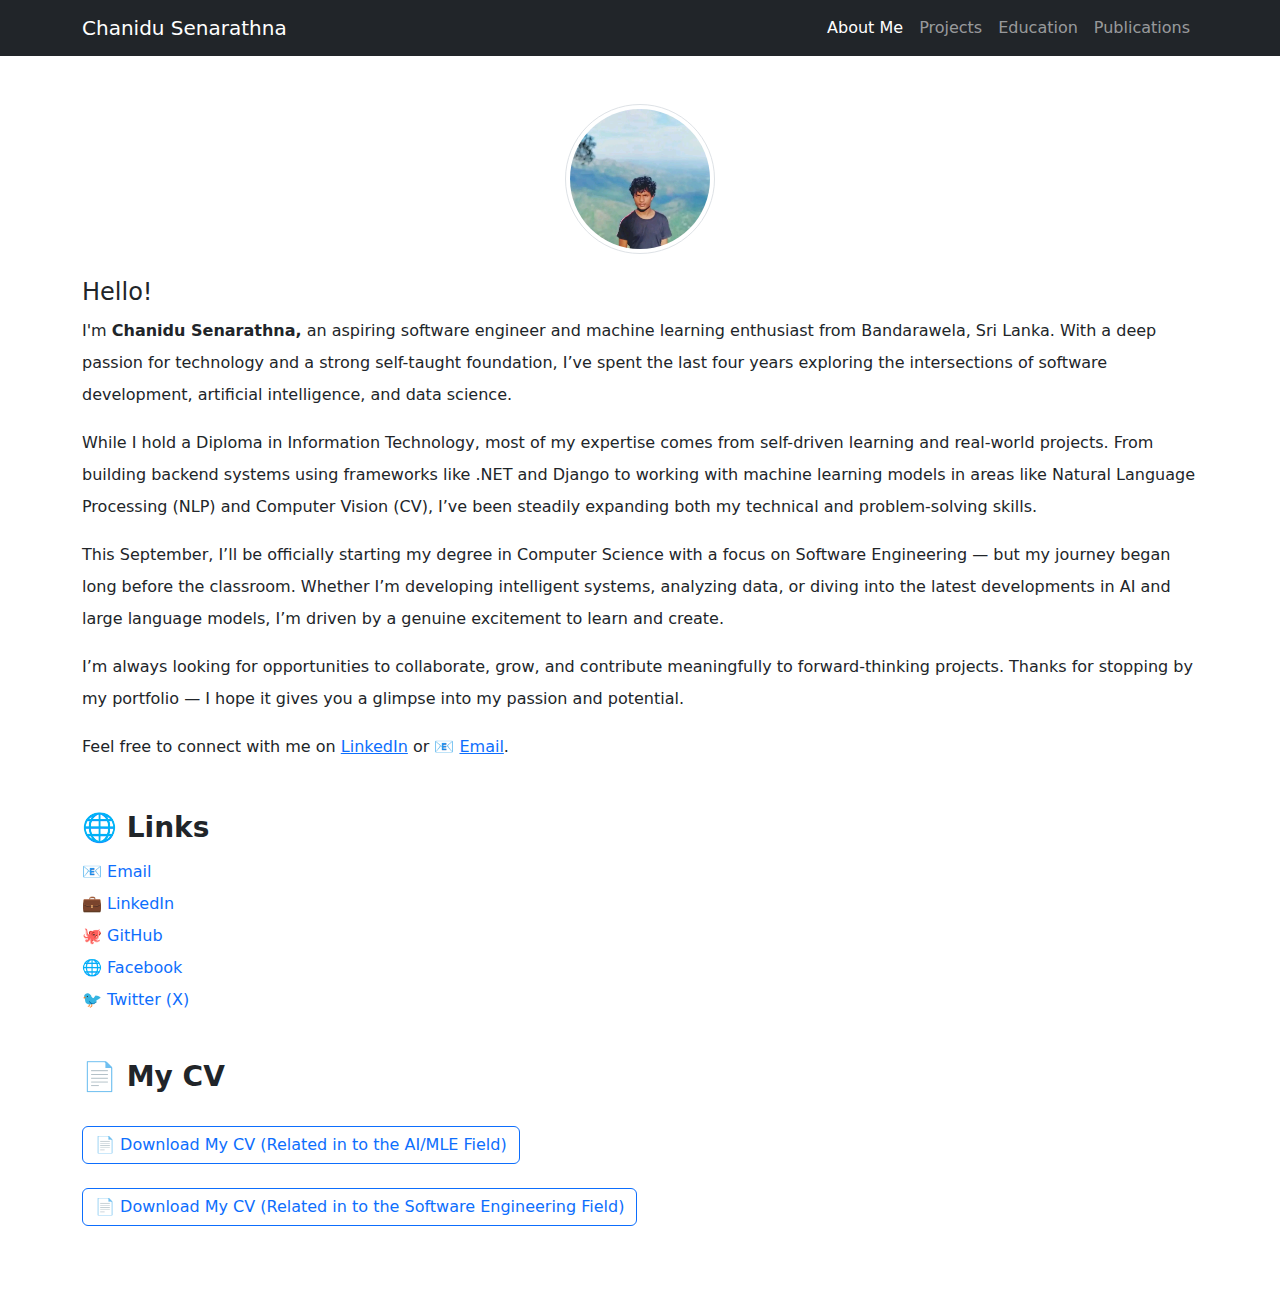
<file: index.html>
<!DOCTYPE html>
<html lang="en">
<head>
    <meta charset="UTF-8" />
    <meta name="viewport" content="width=device-width, initial-scale=1.0"/>
    <title>Chanidu Senarathna</title>
    <link href="https://cdn.jsdelivr.net/npm/bootstrap@5.3.3/dist/css/bootstrap.min.css" rel="stylesheet" />
</head>

<body class="bg-white text-dark">
    <nav class="navbar navbar-expand-lg navbar-dark bg-dark">
        <div class="container">
            <a class="navbar-brand" href="index.html">Chanidu Senarathna</a>
            <div class="collapse navbar-collapse">
                <ul class="navbar-nav ms-auto">
                    <li class="nav-item"><a class="nav-link active" href="index.html">About Me</a></li>
                    <li class="nav-item"><a class="nav-link " href="projects.html">Projects</a></li>
                    <li class="nav-item"><a class="nav-link" href="education.html">Education</a></li>
                    <li class="nav-item"><a class="nav-link" href="publication.html">Publications</a></li>
                </ul>
            </div>
        </div>
    </nav>
    <main class="container py-5">

        <!-- Profile Picture -->
        <div class="text-center mb-4">
            <img src="images/chanidu.jpg" alt="Chanidu Senarathna" class="rounded-circle img-thumbnail" style="width: 150px; height: 150px; object-fit: cover;">
        </div>

        <div>
            <h4>Hello!</h4>
        </div>


        <p class="lh-lg">
          I'm <strong>Chanidu Senarathna,</strong> an aspiring software engineer and machine learning enthusiast from Bandarawela, Sri Lanka. With a deep passion for technology and a strong self-taught foundation, I’ve spent the last four years exploring the intersections of software development, artificial intelligence, and data science.
        </p>
        <p class="lh-lg">
          While I hold a Diploma in Information Technology, most of my expertise comes from self-driven learning and real-world projects. From building backend systems using frameworks like .NET and Django to working with machine learning models in areas like Natural Language Processing (NLP) and Computer Vision (CV), I’ve been steadily expanding both my technical and problem-solving skills.
        </p>
        <p class="lh-lg">
          This September, I’ll be officially starting my degree in Computer Science with a focus on Software Engineering — but my journey began long before the classroom. Whether I’m developing intelligent systems, analyzing data, or diving into the latest developments in AI and large language models, I’m driven by a genuine excitement to learn and create.
        </p>
        <p class="lh-lg">
          I’m always looking for opportunities to collaborate, grow, and contribute meaningfully to forward-thinking projects. Thanks for stopping by my portfolio — I hope it gives you a glimpse into my passion and potential.
        </p>
        <p class="lh-lg">
          Feel free to connect with me on <a href="https://www.linkedin.com/in/chanidu73/" target="_blank">LinkedIn</a> or 📧 <a href="mailto:chanidusenarathna@gmail.com">Email</a>.
        </p>

        <!-- Links Section -->
        <div class="mt-5">
            <h3 class="fw-bold mb-3">🌐 Links</h3>
            <ul class="list-unstyled">
                <li class="mb-2">
                    <a href="mailto:chanidusenarathna6@gmail.com" class="text-decoration-none text-primary">📧 Email</a>
                </li>
                <li class="mb-2">
                    <a href="https://www.linkedin.com/in/chanidu-senarathna-59343a234/" class="text-decoration-none text-primary">💼 LinkedIn</a>
                </li>
                <li class="mb-2">
                    <a href="https://github.com/chanidu73/" class="text-decoration-none text-primary">🐙 GitHub</a>
                </li>
                <li class="mb-2">
                    <a href="https://web.facebook.com/people/Chanidu-Senarathna/pfbid02D41P1ut3NMx37LeZ5saoweJ7qpHVTnJJwZuGohVDy7ccuuX7f3GGwq8nSE5L1AK1l/" class="text-decoration-none text-primary">🌐 Facebook</a>
                </li>
                <li class="mb-2">
                    <a href="https://x.com/Chanedu_99?s=08" class="text-decoration-none text-primary">🐦 Twitter (X)</a>
                </li>
            </ul>
        </div>

        <div class="mt-5">
            <h3 class="fw-bold mb-3">📄 My CV</h3>
            <ul class="list-unstyled">
                <li class="mb-2">
                    <a href="resume/ChaniduSenarathna(AI-ML Engineer).pdf" class="btn btn-outline-primary mt-3" download>
                    📄 Download My CV (Related in to the AI/MLE Field)
                    </a>
                </li>
                <li class="mb-2">
                    <a href="resume/Chanidu Senarathna (SE-.NET_dev).pdf" class="btn btn-outline-primary mt-3" download>
                    📄 Download My CV (Related in to the Software Engineering Field)
                    </a>
                </li>
            </ul>
        </div>

    </main>

</body>
</html>
</file>
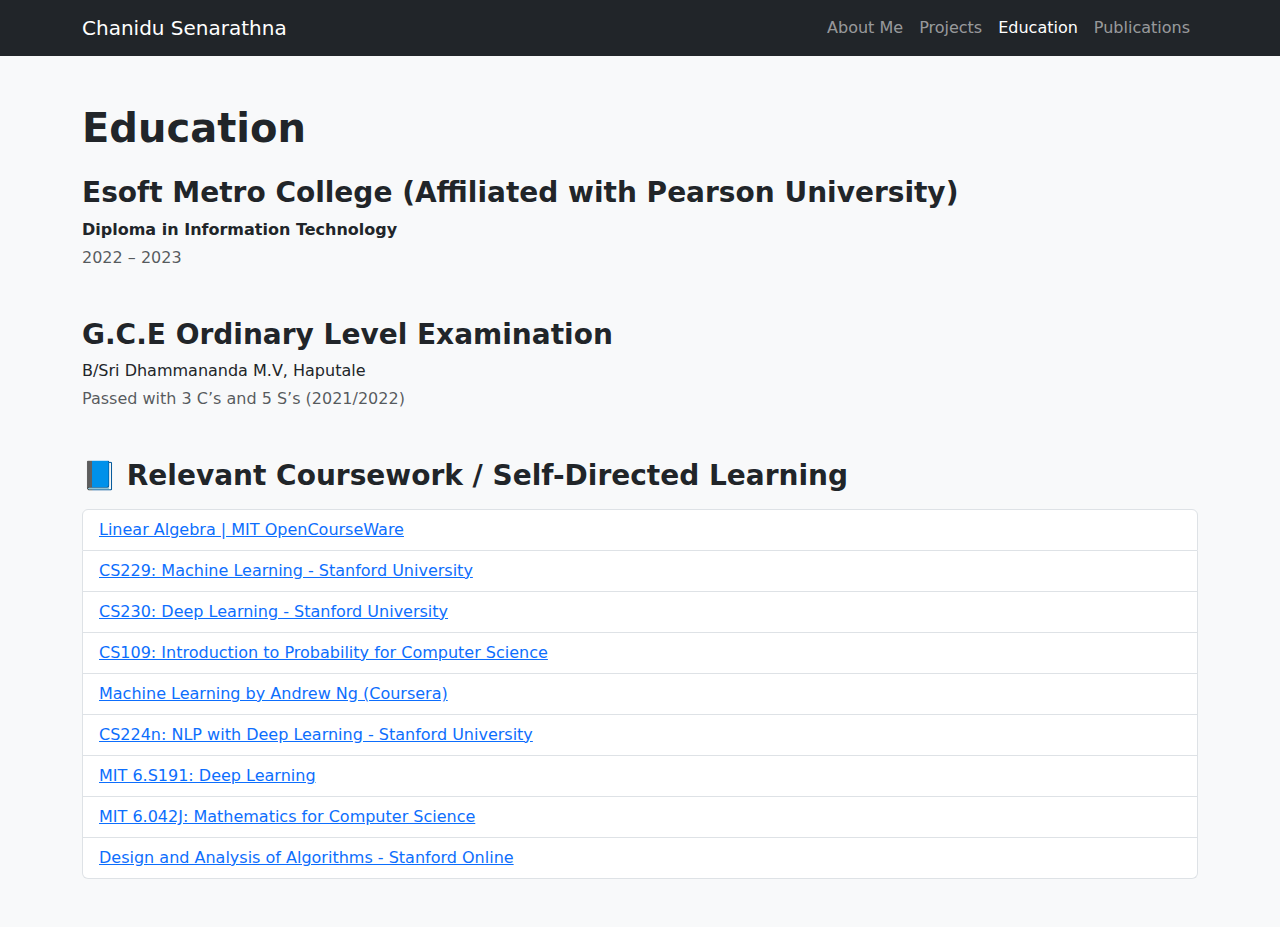
<file: education.html>
<!DOCTYPE html>
<html lang="en">
<head>
    <meta charset="UTF-8" />
    <meta name="viewport" content="width=device-width, initial-scale=1.0"/>
    <title>Education - Chanidu Senarathna</title>
    <link href="https://cdn.jsdelivr.net/npm/bootstrap@5.3.3/dist/css/bootstrap.min.css" rel="stylesheet">
</head>
<body class="bg-light text-dark">
    <nav class="navbar navbar-expand-lg navbar-dark bg-dark">
        <div class="container">
            <a class="navbar-brand" href="index.html">Chanidu Senarathna</a>
            <div class="collapse navbar-collapse">
                <ul class="navbar-nav ms-auto">
                    <li class="nav-item"><a class="nav-link" href="index.html">About Me</a></li>
                    <li class="nav-item"><a class="nav-link" href="projects.html">Projects</a></li>
                    <li class="nav-item"><a class="nav-link active" href="education.html">Education</a></li>
                    <li class="nav-item"><a class="nav-link" href="publication.html">Publications</a></li>
                </ul>
            </div>
        </div>
    </nav>
    <div class="container py-5">
        <h1 class="mb-4 fw-bold"> Education</h1>

        <div class="mb-5">
            <h3 class="fw-semibold">Esoft Metro College (Affiliated with Pearson University)</h3>
            <p class="mb-1"><strong>Diploma in Information Technology</strong></p>
            <p class="text-muted">2022 – 2023</p>
        </div>

        <div class="mb-5">
            <h3 class="fw-semibold">G.C.E Ordinary Level Examination</h3>
            <p class="mb-1">B/Sri Dhammananda M.V, Haputale</p>
            <p class="text-muted">Passed with 3 C’s and 5 S’s (2021/2022)</p>
        </div>

        <div>
            <h3 class="fw-semibold mb-3">📘 Relevant Coursework / Self-Directed Learning</h3>
            <ul class="list-group">
                <li class="list-group-item">
                    <a href="https://ocw.mit.edu/courses/mathematics/18-06-linear-algebra-spring-2010/" target="_blank">
                        Linear Algebra | MIT OpenCourseWare
                    </a>
                </li>
                <li class="list-group-item">
                    <a href="https://see.stanford.edu/Course/CS229" target="_blank">
                        CS229: Machine Learning - Stanford University
                    </a>
                </li>
                <li class="list-group-item">
                    <a href="https://cs230.stanford.edu/" target="_blank">
                        CS230: Deep Learning - Stanford University
                    </a>
                </li>
                <li class="list-group-item">
                    <a href="https://web.stanford.edu/class/cs109/" target="_blank">
                        CS109: Introduction to Probability for Computer Science
                    </a>
                </li>
                <li class="list-group-item">
                    <a href="https://www.coursera.org/learn/machine-learning" target="_blank">
                        Machine Learning by Andrew Ng (Coursera)
                    </a>
                </li>
                <li class="list-group-item">
                    <a href="http://web.stanford.edu/class/cs224n/" target="_blank">
                        CS224n: NLP with Deep Learning - Stanford University
                    </a>
                </li>
                <li class="list-group-item">
                    <a href="https://deeplearning.mit.edu/" target="_blank">
                        MIT 6.S191: Deep Learning
                    </a>
                </li>
                <li class="list-group-item">
                    <a href="https://ocw.mit.edu/courses/electrical-engineering-and-computer-science/6-042j-mathematics-for-computer-science-spring-2015/" target="_blank">
                        MIT 6.042J: Mathematics for Computer Science
                    </a>
                </li>
                <li class="list-group-item">
                    <a href="https://online.stanford.edu/courses/xcs210-design-and-analysis-algorithms" target="_blank">
                        Design and Analysis of Algorithms - Stanford Online
                    </a>
                </li>
            </ul>
        </div>
    </div>

</body>
</html>
</file>
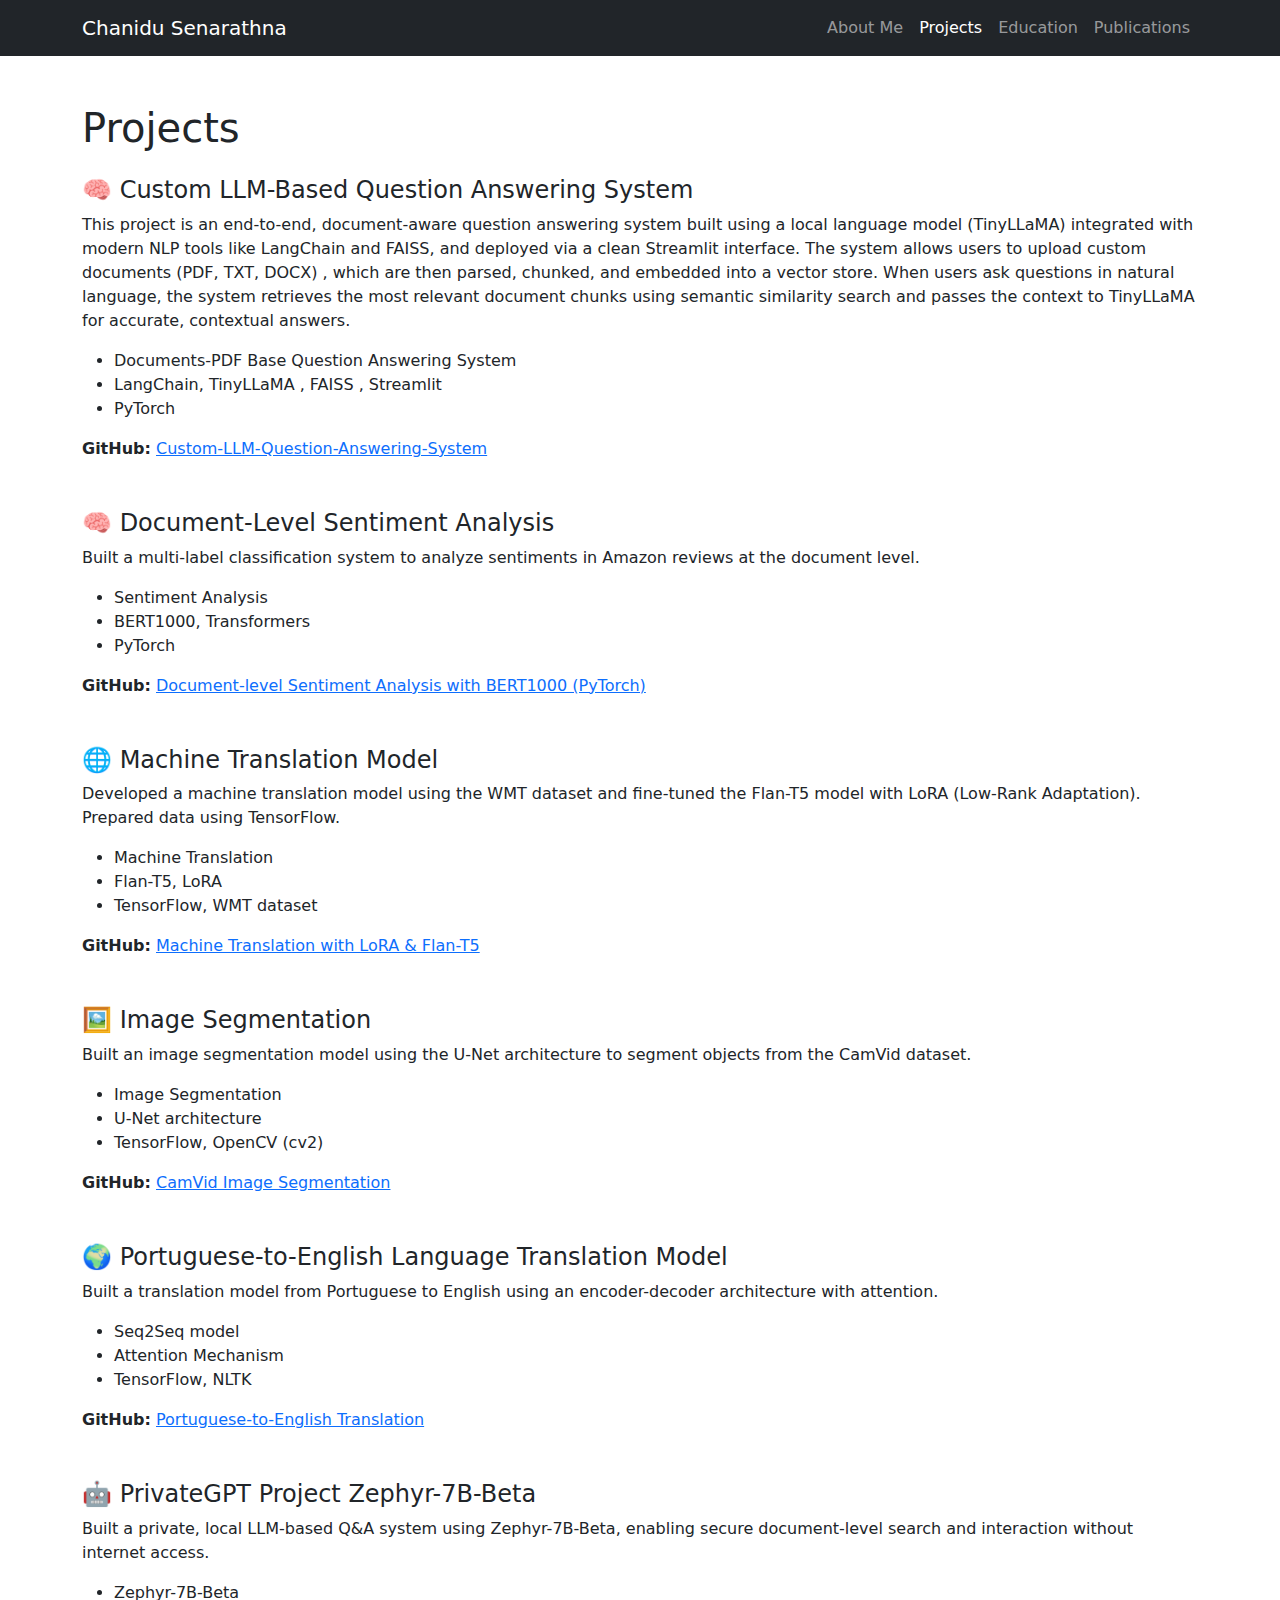
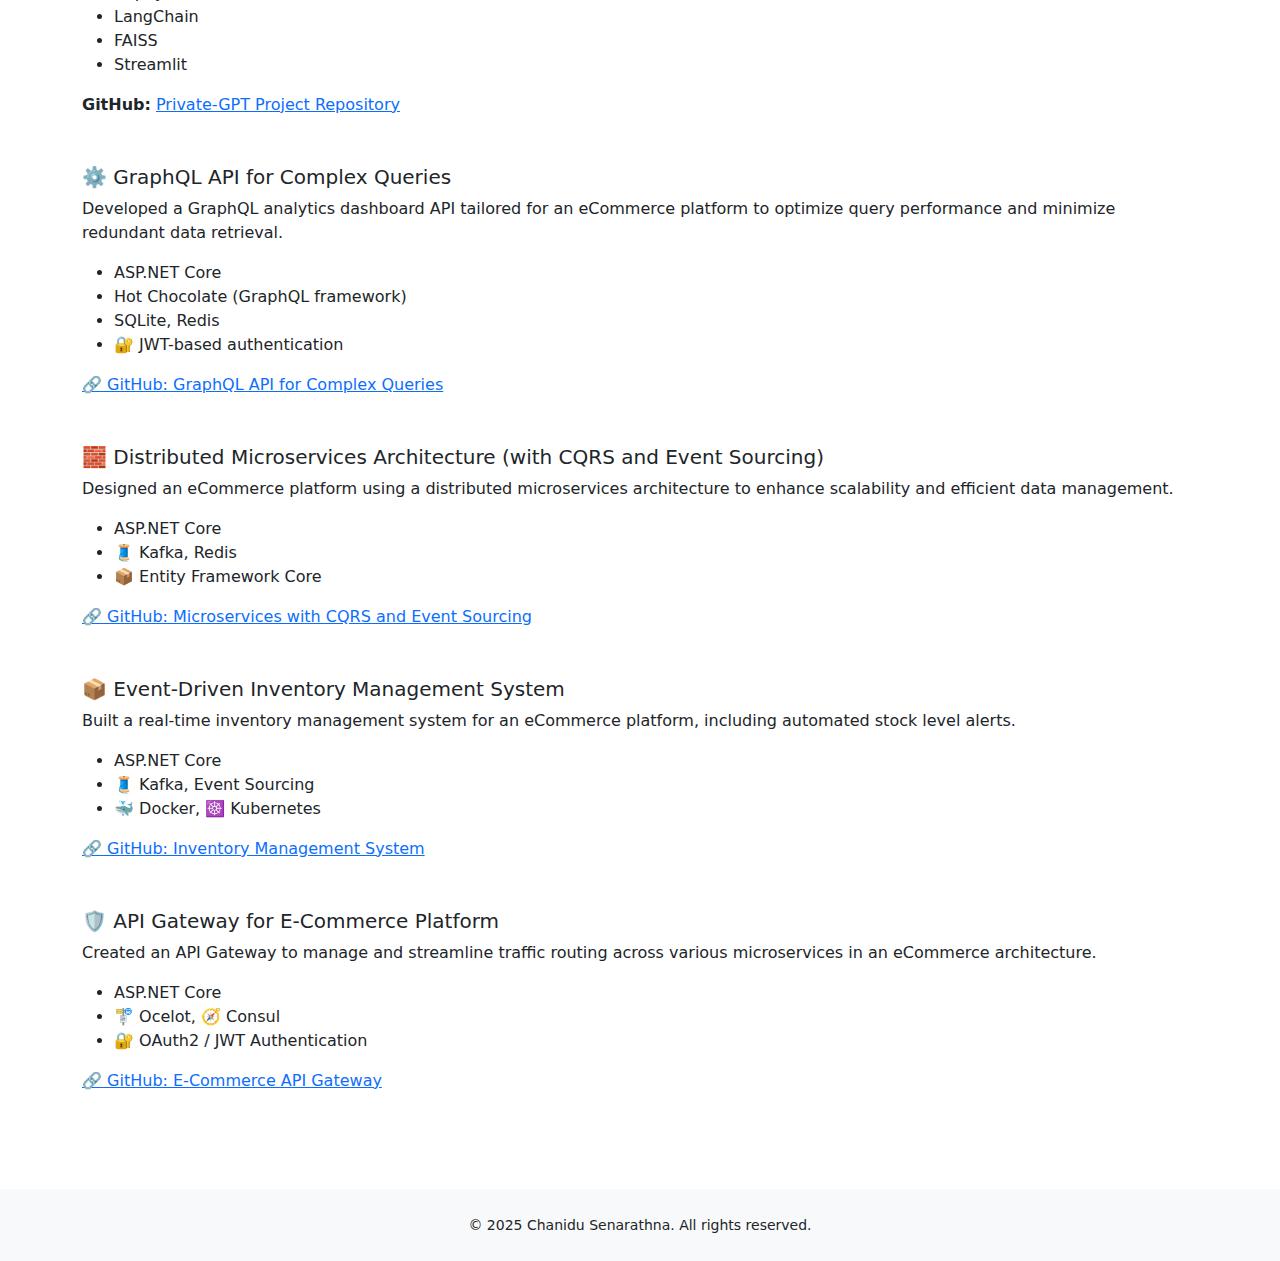
<file: projects.html>
<!DOCTYPE html>
<html lang="en">
<head>
    <meta charset="UTF-8">
    <meta name="viewport" content="width=device-width, initial-scale=1.0">
    <title>Projects - Chanidu Senarathna</title>
    <link href="https://cdn.jsdelivr.net/npm/bootstrap@5.3.3/dist/css/bootstrap.min.css" rel="stylesheet">
</head>
<body>
    <nav class="navbar navbar-expand-lg navbar-dark bg-dark">
        <div class="container">
            <a class="navbar-brand" href="index.html">Chanidu Senarathna</a>
            <div class="collapse navbar-collapse">
                <ul class="navbar-nav ms-auto">
                    <li class="nav-item"><a class="nav-link" href="index.html">About Me</a></li>
                    <li class="nav-item"><a class="nav-link active" href="projects.html">Projects</a></li>
                    <li class="nav-item"><a class="nav-link" href="education.html">Education</a></li>
                    <li class="nav-item"><a class="nav-link" href="publication.html">Publications</a></li>
                </ul>
            </div>
        </div>
    </nav>

    <main class="container py-5">
        <h1 class="mb-4">Projects</h1>

        <div class="mb-5">
            <h4>🧠 Custom LLM-Based Question Answering System</h4>
            <p>This project is an end-to-end, document-aware question answering 
                system built using a local language model (TinyLLaMA) integrated with modern NLP 
                tools like LangChain and FAISS, and deployed via a clean Streamlit interface.
                The system allows users to upload custom documents (PDF, TXT, DOCX)
                , which are then parsed, chunked, and embedded into a vector store.
                 When users ask questions in natural language, the system retrieves the most relevant
                  document chunks using 
                semantic similarity search and passes the context to TinyLLaMA for accurate,
                 contextual answers.</p>
            <ul>
                <li> Documents-PDF Base Question Answering System</li>
                <li>LangChain, TinyLLaMA , FAISS , Streamlit </li>
                <li>PyTorch</li>
            </ul>
            <p><strong>GitHub:</strong> <a href="https://github.com/chanidu73/Custom-LLM-Question-Answering-System" target="_blank">Custom-LLM-Question-Answering-System</a></p>
        </div>

        <div class="mb-5">
            <h4>🧠 Document-Level Sentiment Analysis</h4>
            <p>Built a multi-label classification system to analyze sentiments in Amazon reviews at the document level.</p>
            <ul>
                <li>Sentiment Analysis</li>
                <li>BERT1000, Transformers</li>
                <li>PyTorch</li>
            </ul>
            <p><strong>GitHub:</strong> <a href="https://github.com/chanidu73/Document-Level-Sentiment-Analysis" target="_blank">Document-level Sentiment Analysis with BERT1000 (PyTorch)</a></p>
        </div>

        <div class="mb-5">
            <h4>🌐 Machine Translation Model</h4>
            <p>Developed a machine translation model using the WMT dataset and fine-tuned the Flan-T5 model with LoRA (Low-Rank Adaptation). Prepared data using TensorFlow.</p>
            <ul>
                <li>Machine Translation</li>
                <li>Flan-T5, LoRA</li>
                <li>TensorFlow, WMT dataset</li>
            </ul>
            <p><strong>GitHub:</strong> <a href="https://github.com/chanidu73/Machine-Translation-LoRA-FlanT5" target="_blank">Machine Translation with LoRA & Flan-T5</a></p>
        </div>

        <div class="mb-5">
            <h4>🖼️ Image Segmentation</h4>
            <p>Built an image segmentation model using the U-Net architecture to segment objects from the CamVid dataset.</p>
            <ul>
                <li>Image Segmentation</li>
                <li>U-Net architecture</li>
                <li>TensorFlow, OpenCV (cv2)</li>
            </ul>
            <p><strong>GitHub:</strong> <a href="https://github.com/chanidu73/CamVid-Image-Segmentation" target="_blank">CamVid Image Segmentation</a></p>
        </div>

        <div class="mb-5">
            <h4>🌍 Portuguese-to-English Language Translation Model</h4>
            <p>Built a translation model from Portuguese to English using an encoder-decoder architecture with attention.</p>
            <ul>
                <li>Seq2Seq model</li>
                <li>Attention Mechanism</li>
                <li>TensorFlow, NLTK</li>
            </ul>
            <p><strong>GitHub:</strong> <a href="https://github.com/chanidu73/Portuguese-to-English-Translation" target="_blank">Portuguese-to-English Translation</a></p>
        </div>

        <div class="mb-5">
            <h4>🤖 PrivateGPT Project Zephyr-7B-Beta</h4>
            <p>Built a private, local LLM-based Q&A system using Zephyr-7B-Beta, enabling secure document-level search and interaction without internet access.</p>
            <ul>
                <li>Zephyr-7B-Beta</li>
                <li>LangChain</li>
                <li>FAISS</li>
                <li>Streamlit</li>
            </ul>
            <p><strong>GitHub:</strong> <a href="https://github.com/chanidu73/Private-GPT-Using-LangChain-main" target="_blank">Private-GPT Project Repository</a></p>
        </div>

 <!-- Backend Projects Section -->

<div class="mb-5">
    <h5>⚙️ GraphQL API for Complex Queries</h5>
    <p>Developed a GraphQL analytics dashboard API tailored for an eCommerce platform to optimize query performance and minimize redundant data retrieval.</p>
    <ul>
        <li>ASP.NET Core</li>
        <li>Hot Chocolate (GraphQL framework)</li>
        <li>SQLite, Redis</li>
        <li>🔐 JWT-based authentication</li>
    </ul>
    <a href="https://github.com/chanidu73/GraphQL-API-for-Complex-Queries.git" target="_blank">
        🔗 GitHub: GraphQL API for Complex Queries
    </a>
    </div>

    <div class="mb-5">
        <h5>🧱 Distributed Microservices Architecture (with CQRS and Event Sourcing)</h5>
        <p>Designed an eCommerce platform using a distributed microservices architecture to enhance scalability and efficient data management.</p>
        <ul>
            <li>ASP.NET Core</li>
            <li>🧵 Kafka, Redis</li>
            <li>📦 Entity Framework Core</li>
        </ul>
        <a href="https://github.com/chanidu73/Distributed-Microservices-Architecture-with-CQRS-and-Event-Sourcing-.git" target="_blank">
            🔗 GitHub: Microservices with CQRS and Event Sourcing
        </a>
    </div>

    <div class="mb-5">
        <h5>📦 Event-Driven Inventory Management System</h5>
        <p>Built a real-time inventory management system for an eCommerce platform, including automated stock level alerts.</p>
        <ul>
            <li>ASP.NET Core</li>
            <li>🧵 Kafka, Event Sourcing</li>
            <li>🐳 Docker, ☸️ Kubernetes</li>
        </ul>
        <a href="https://github.com/chanidu73/Event-Driven-Inventory-eCommerce-Management-System" target="_blank">
            🔗 GitHub: Inventory Management System
        </a>
    </div>

    <div class="mb-5">
        <h5>🛡️ API Gateway for E-Commerce Platform</h5>
        <p>Created an API Gateway to manage and streamline traffic routing across various microservices in an eCommerce architecture.</p>
        <ul>
            <li>ASP.NET Core</li>
            <li>🚏 Ocelot, 🧭 Consul</li>
            <li>🔐 OAuth2 / JWT Authentication</li>
        </ul>
        <a href="https://github.com/chanidu73/ECommerce-API-Gateway-" target="_blank">
            🔗 GitHub: E-Commerce API Gateway
        </a>
    </div>

    </main>

    <footer class="text-center py-4 bg-light">
        <small>&copy; 2025 Chanidu Senarathna. All rights reserved.</small>
    </footer>

    <script src="https://cdn.jsdelivr.net/npm/bootstrap@5.3.3/dist/js/bootstrap.bundle.min.js"></script>
</body>
</html>
</file>
